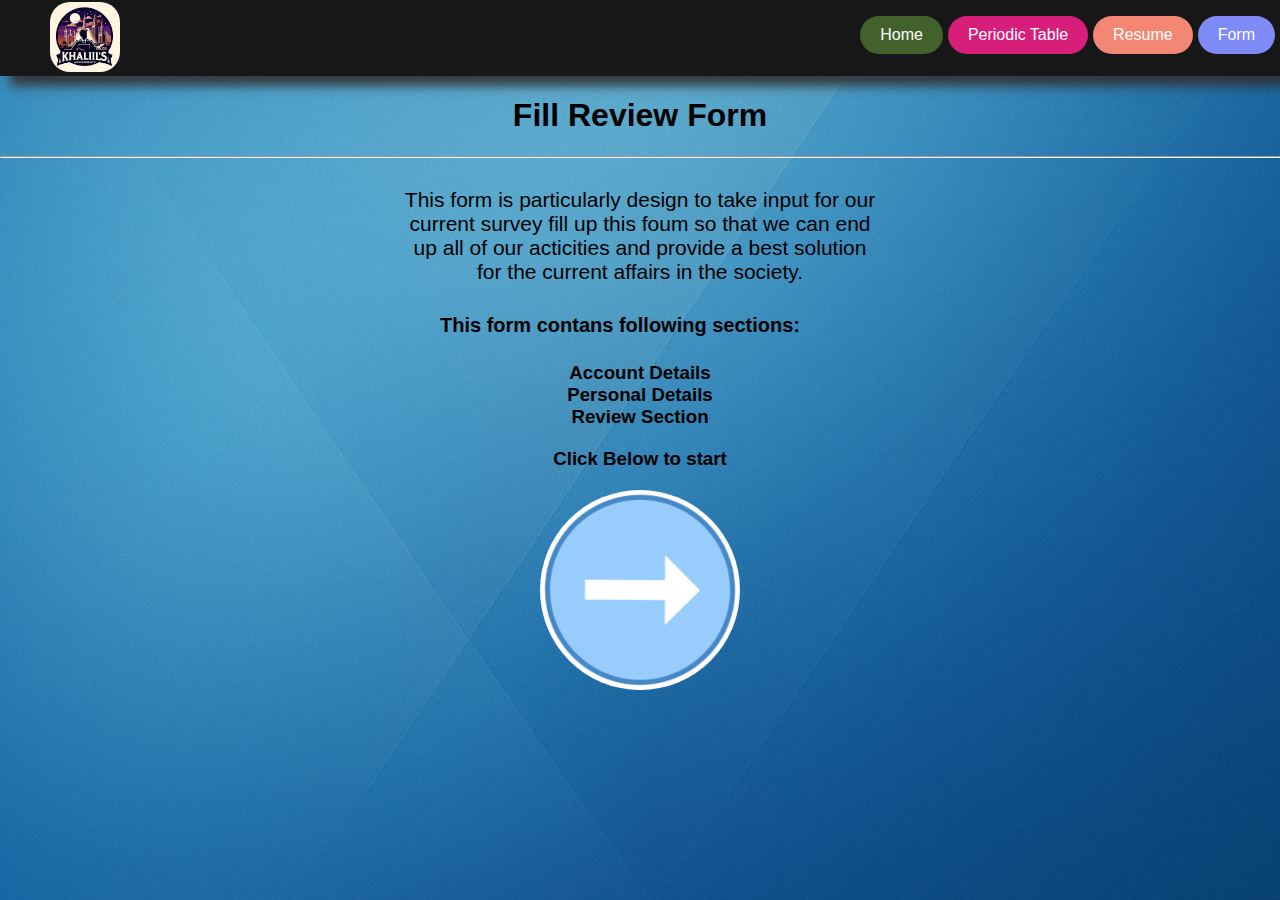
<file: index.htm>
<!DOCTYPE html>
<html lang="en">
  <head>
    <meta charset="UTF-8" />
    <meta name="viewport" content="width=device-width, initial-scale=1.0" />
    <title>Home</title>
    <link rel="stylesheet" href="styles.css" />
  </head>
  <body>
    <nav class="navbar-second">
        <div class="logo">
            <img src="./img/WhatsApp Image 2025-04-21 at 5.21.11 PM.jpeg" alt="logo">
        </div>
        <ul class="ul-navbar">
            <li class="btn-h">
                <a href="./index.html">
                    Home
                </a>
            </li>
            <li class="btn-periodic">
                <a href="./PeriodicTable.htm">
                    Periodic Table
                </a>
            </li>
            <li class="btn-resume">
                <a href="./resume.htm">
                    Resume
                </a>
            </li>
            <li class="btn-form">
                <a href="./index.htm">
                    Form
                </a>
            </li>
        </ul>
    </nav>

    <div class="file-review-sec">
        <h1>
            Fill Review Form
        </h1>
    </div>

    <hr>

    <div class="sec-sec">
        <p class="main-p">
            This form is particularly design to take input for our current survey fill up this foum so that we can end up all of our acticities and provide a best solution for the current affairs in the society.
        </p>
        <h1>
            This form contans following sections:
        </h1>

        <div class="details-sec">
        <h3 class="first-detail-h3">
            Account Details
        </h3>
        <h3 class="second-detail-h3">
            Personal Details
        </h3>
        <h3 class="third-detail-h3">
            Review Section
        </h3>

        <h3 class="fourth-detail-h3">
            Click Below to start
        </h3>
    </div>

      <a href="./AccountForm.htm">  <img src="./img/index.png" alt="arrow" class="arrow-img">  </a>
    </div>
  </body>
</html>
</file>
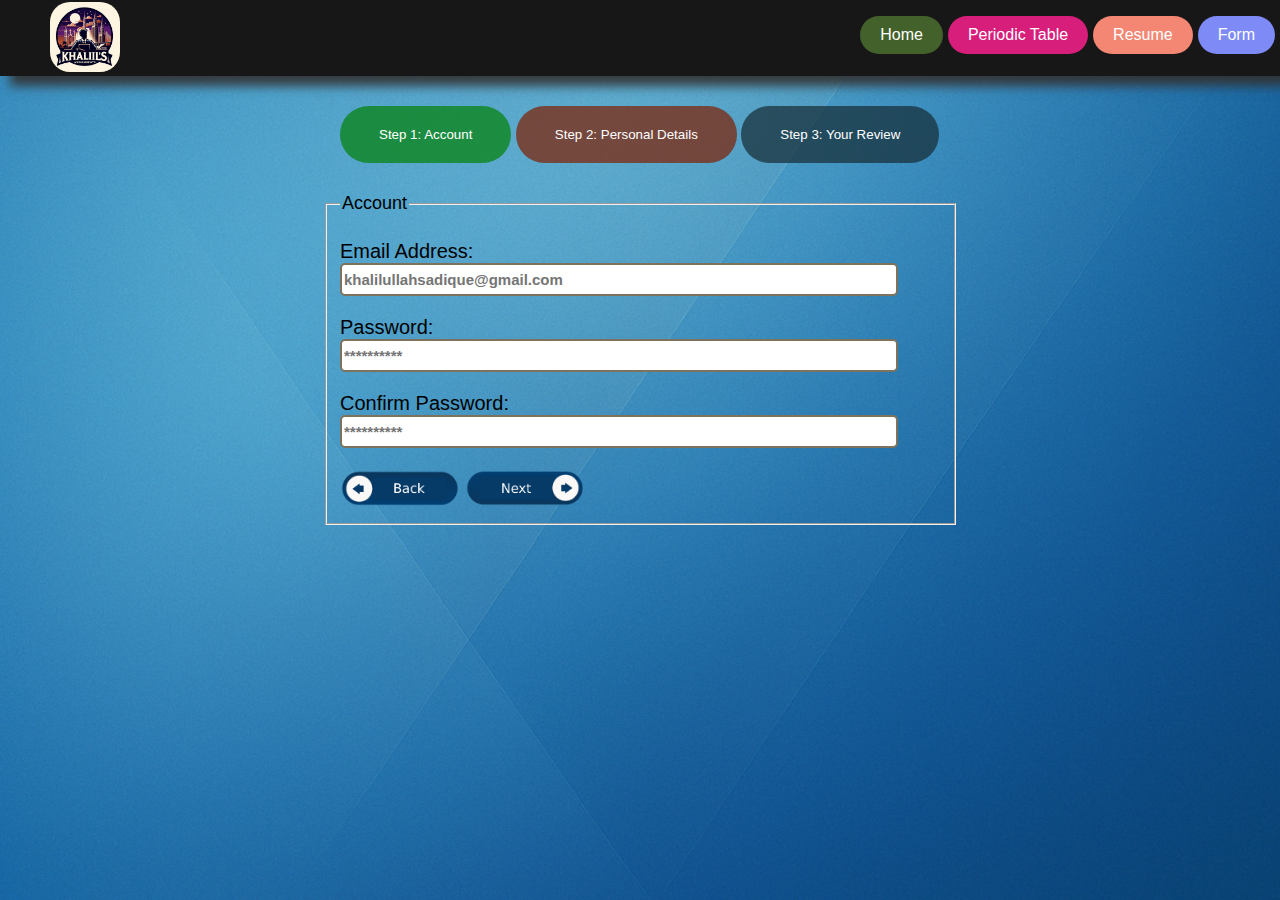
<file: AccountForm.htm>
<!DOCTYPE html>
<html lang="en">
<head>
    <meta charset="UTF-8">
    <meta name="viewport" content="width=device-width, initial-scale=1.0">
    <title>
        Account Form
    </title>
    <link rel="stylesheet" href="styles.css" />
</head>
<body>
    
    <nav class="navbar-second">
        <div class="logo">
            <img src="./img/WhatsApp Image 2025-04-21 at 5.21.11 PM.jpeg" alt="logo">
        </div>
        <ul class="ul-navbar">
            <li class="btn-h">
                <a href="./index.html">
                    Home
                </a>
            </li>
            <li class="btn-periodic">
                <a href="./PeriodicTable.htm">
                    Periodic Table
                </a>
            </li>
            <li class="btn-resume">
                <a href="./resume.htm">
                    Resume
                </a>
            </li>
            <li class="btn-form">
                <a href="./index.htm">
                    Form
                </a>
            </li>
        </ul>
    </nav>

    <div class="nav-sec">
        <!-- <ul class="nav-unorderd">
            <li id="step-1">
                Step 1: Account
            </li >
            <li  >
                Step 2: Personal Details
            </li>
            <li >
                Step 3: Your Review
            </li>
        </ul> -->

       <a href="#"> <button class="step-1">
            Step 1: Account
        </button></a>
       <a href="./PersonalDetails.htm"> <button class="step-2">
            Step 2: Personal Details
        </button></a>
        <a href="./YourReview.htm"><button class="step-3">
            Step 3: Your Review
        </button></a>
    
    </div>

    <div class="container">
        <fieldset>
            <legend>
                Account
            </legend>

            <label class="cus-label" for="Email Address">
                Email Address:
            </label>
            <input class="cus-input" type="email" name="Email Address" id="Email Address" placeholder="khalilullahsadique@gmail.com">

            <label class="cus-label" for="Password">
                Password:
            </label>
            <input class="cus-input" type="password" name="Password" id="Password" placeholder="**********">

            <label class="cus-label" for="Confirm Password">
                Confirm Password:
            </label>
            <input class="cus-input" type="password" name="Confirm Password" id="Confirm Password" placeholder="**********">
            <br>
           <a href="./index.htm"> <img src="./img/back.png" alt="back btn" class="b-n"></a>

           <a href="./PersonalDetails.htm"> <img src="./img/next.png" alt="next btn" class="b-n"></a>
        </fieldset>

        
    </div>



</body>
</html>
</file>
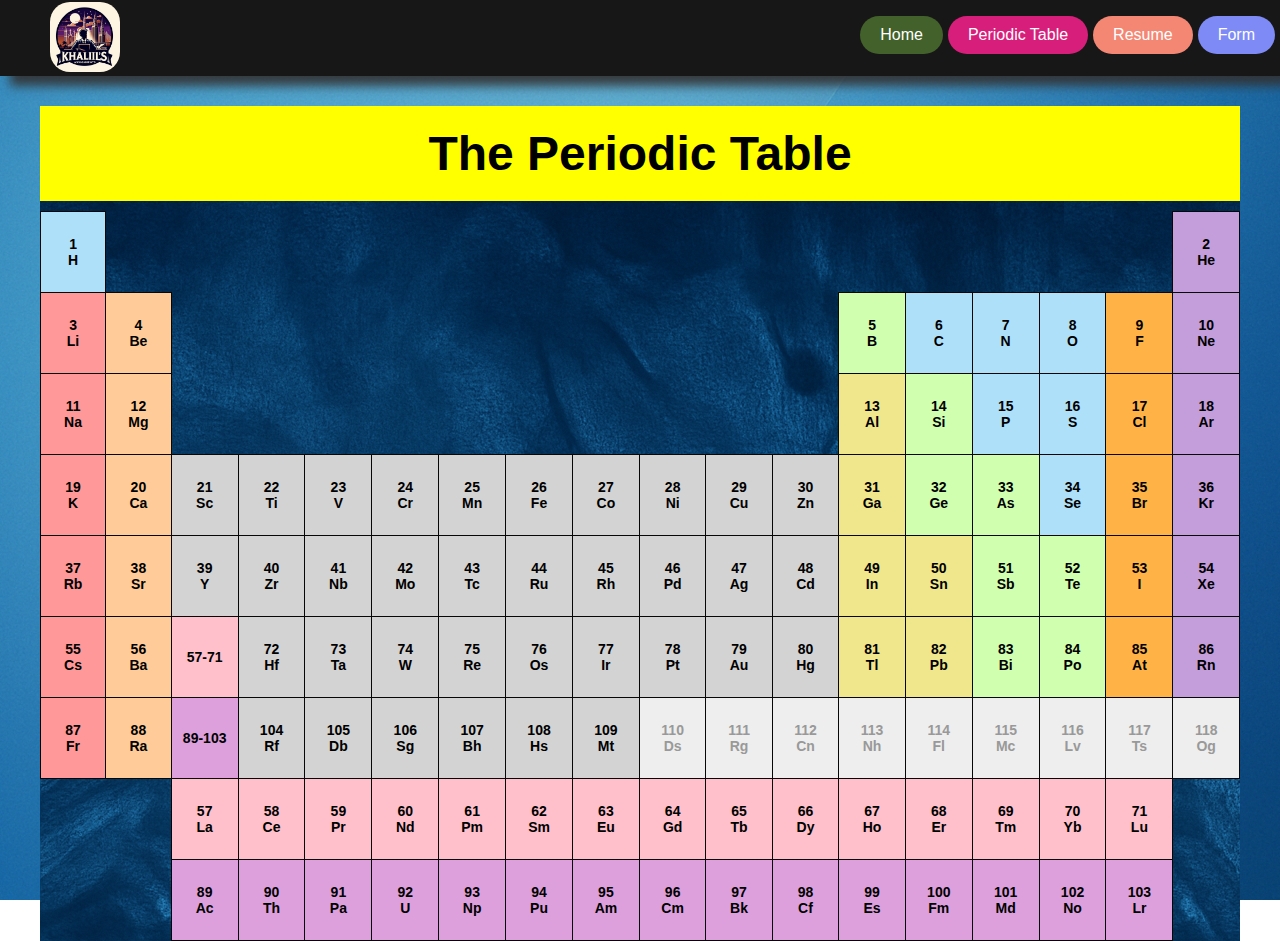
<file: PeriodicTable.htm>
<!DOCTYPE html>
<html lang="en">
<head>
    <meta charset="UTF-8">
    <meta name="viewport" content="width=device-width, initial-scale=1.0">
    <title>
      Periodic Table
    </title>
    <link rel="stylesheet" href="styles.css" />
</head>
<body>
      <nav class="navbar-second">
        <div class="logo">
            <img src="./img/WhatsApp Image 2025-04-21 at 5.21.11 PM.jpeg" alt="logo">
        </div>
        <ul class="ul-navbar">
            <li class="btn-h">
                <a href="./index.html">
                    Home
                </a>
            </li>
            <li class="btn-periodic">
                <a href="./PeriodicTable.htm">
                    Periodic Table
                </a>
            </li>
            <li class="btn-resume">
                <a href="./resume.htm">
                    Resume
                </a>
            </li>
            <li class="btn-form">
                <a href="./index.htm">
                    Form
                </a>
            </li>
        </ul>
    </nav>
    
    <div class="cus-container">
        <h1 class="title">The Periodic Table</h1>
        <table>
        
          <tr>
            <td class="nonmetal">1<br>H</td>
            <td colspan="16" class="empty"></td>
            <td class="noble-gas">2<br>He</td>
          </tr>
    
          <tr>
            <td class="alkali-metal">3<br>Li</td>
            <td class="alkaline-earth-metal">4<br>Be</td>
            <td colspan="10" class="empty"></td>
            <td class="metalloid">5<br>B</td>
            <td class="nonmetal">6<br>C</td>
            <td class="nonmetal">7<br>N</td>
            <td class="nonmetal">8<br>O</td>
            <td class="halogen">9<br>F</td>
            <td class="noble-gas">10<br>Ne</td>
          </tr>
    
          <!-- Row 3 -->
          <tr>
            <td class="alkali-metal">11<br>Na</td>
            <td class="alkaline-earth-metal">12<br>Mg</td>
            <td colspan="10" class="empty"></td>
            <td class="post-transition">13<br>Al</td>
            <td class="metalloid">14<br>Si</td>
            <td class="nonmetal">15<br>P</td>
            <td class="nonmetal">16<br>S</td>
            <td class="halogen">17<br>Cl</td>
            <td class="noble-gas">18<br>Ar</td>
          </tr>
    
          <!-- Row 4 -->
          <tr>
            <td class="alkali-metal">19<br>K</td>
            <td class="alkaline-earth-metal">20<br>Ca</td>
            <td class="transition-metal">21<br>Sc</td>
            <td class="transition-metal">22<br>Ti</td>
            <td class="transition-metal">23<br>V</td>
            <td class="transition-metal">24<br>Cr</td>
            <td class="transition-metal">25<br>Mn</td>
            <td class="transition-metal">26<br>Fe</td>
            <td class="transition-metal">27<br>Co</td>
            <td class="transition-metal">28<br>Ni</td>
            <td class="transition-metal">29<br>Cu</td>
            <td class="transition-metal">30<br>Zn</td>
            <td class="post-transition">31<br>Ga</td>
            <td class="metalloid">32<br>Ge</td>
            <td class="metalloid">33<br>As</td>
            <td class="nonmetal">34<br>Se</td>
            <td class="halogen">35<br>Br</td>
            <td class="noble-gas">36<br>Kr</td>
          </tr>
    
          <!-- Row 5 -->
          <tr>
            <td class="alkali-metal">37<br>Rb</td>
            <td class="alkaline-earth-metal">38<br>Sr</td>
            <td class="transition-metal">39<br>Y</td>
            <td class="transition-metal">40<br>Zr</td>
            <td class="transition-metal">41<br>Nb</td>
            <td class="transition-metal">42<br>Mo</td>
            <td class="transition-metal">43<br>Tc</td>
            <td class="transition-metal">44<br>Ru</td>
            <td class="transition-metal">45<br>Rh</td>
            <td class="transition-metal">46<br>Pd</td>
            <td class="transition-metal">47<br>Ag</td>
            <td class="transition-metal">48<br>Cd</td>
            <td class="post-transition">49<br>In</td>
            <td class="post-transition">50<br>Sn</td>
            <td class="metalloid">51<br>Sb</td>
            <td class="metalloid">52<br>Te</td>
            <td class="halogen">53<br>I</td>
            <td class="noble-gas">54<br>Xe</td>
          </tr>
    
          <!-- Row 6 -->
          <tr>
            <td class="alkali-metal">55<br>Cs</td>
            <td class="alkaline-earth-metal">56<br>Ba</td>
            <td class="lanthanoid">57-71</td>
            <td class="transition-metal">72<br>Hf</td>
            <td class="transition-metal">73<br>Ta</td>
            <td class="transition-metal">74<br>W</td>
            <td class="transition-metal">75<br>Re</td>
            <td class="transition-metal">76<br>Os</td>
            <td class="transition-metal">77<br>Ir</td>
            <td class="transition-metal">78<br>Pt</td>
            <td class="transition-metal">79<br>Au</td>
            <td class="transition-metal">80<br>Hg</td>
            <td class="post-transition">81<br>Tl</td>
            <td class="post-transition">82<br>Pb</td>
            <td class="metalloid">83<br>Bi</td>
            <td class="metalloid">84<br>Po</td>
            <td class="halogen">85<br>At</td>
            <td class="noble-gas">86<br>Rn</td>
          </tr>
    
          <!-- Row 7 -->
          <tr>
            <td class="alkali-metal">87<br>Fr</td>
            <td class="alkaline-earth-metal">88<br>Ra</td>
            <td class="actinoid">89-103</td>
            <td class="transition-metal">104<br>Rf</td>
            <td class="transition-metal">105<br>Db</td>
            <td class="transition-metal">106<br>Sg</td>
            <td class="transition-metal">107<br>Bh</td>
            <td class="transition-metal">108<br>Hs</td>
            <td class="transition-metal">109<br>Mt</td>
            <td class="unknown">110<br>Ds</td>
            <td class="unknown">111<br>Rg</td>
            <td class="unknown">112<br>Cn</td>
            <td class="unknown">113<br>Nh</td>
            <td class="unknown">114<br>Fl</td>
            <td class="unknown">115<br>Mc</td>
            <td class="unknown">116<br>Lv</td>
            <td class="unknown">117<br>Ts</td>
            <td class="unknown">118<br>Og</td>
          </tr>
    
          <!-- Lanthanides -->
          <tr>
            <td colspan="2" class="empty"></td>
            <td class="lanthanoid">57<br>La</td>
            <td class="lanthanoid">58<br>Ce</td>
            <td class="lanthanoid">59<br>Pr</td>
            <td class="lanthanoid">60<br>Nd</td>
            <td class="lanthanoid">61<br>Pm</td>
            <td class="lanthanoid">62<br>Sm</td>
            <td class="lanthanoid">63<br>Eu</td>
            <td class="lanthanoid">64<br>Gd</td>
            <td class="lanthanoid">65<br>Tb</td>
            <td class="lanthanoid">66<br>Dy</td>
            <td class="lanthanoid">67<br>Ho</td>
            <td class="lanthanoid">68<br>Er</td>
            <td class="lanthanoid">69<br>Tm</td>
            <td class="lanthanoid">70<br>Yb</td>
            <td class="lanthanoid">71<br>Lu</td>
          </tr>
    
          <!-- Actinides -->
          <tr>
            <td colspan="2" class="empty"></td>
            <td class="actinoid">89<br>Ac</td>
            <td class="actinoid">90<br>Th</td>
            <td class="actinoid">91<br>Pa</td>
            <td class="actinoid">92<br>U</td>
            <td class="actinoid">93<br>Np</td>
            <td class="actinoid">94<br>Pu</td>
            <td class="actinoid">95<br>Am</td>
            <td class="actinoid">96<br>Cm</td>
            <td class="actinoid">97<br>Bk</td>
            <td class="actinoid">98<br>Cf</td>
            <td class="actinoid">99<br>Es</td>
            <td class="actinoid">100<br>Fm</td>
            <td class="actinoid">101<br>Md</td>
            <td class="actinoid">102<br>No</td>
            <td class="actinoid">103<br>Lr</td>
          </tr>
        </table>
</body>
</html>
</file>
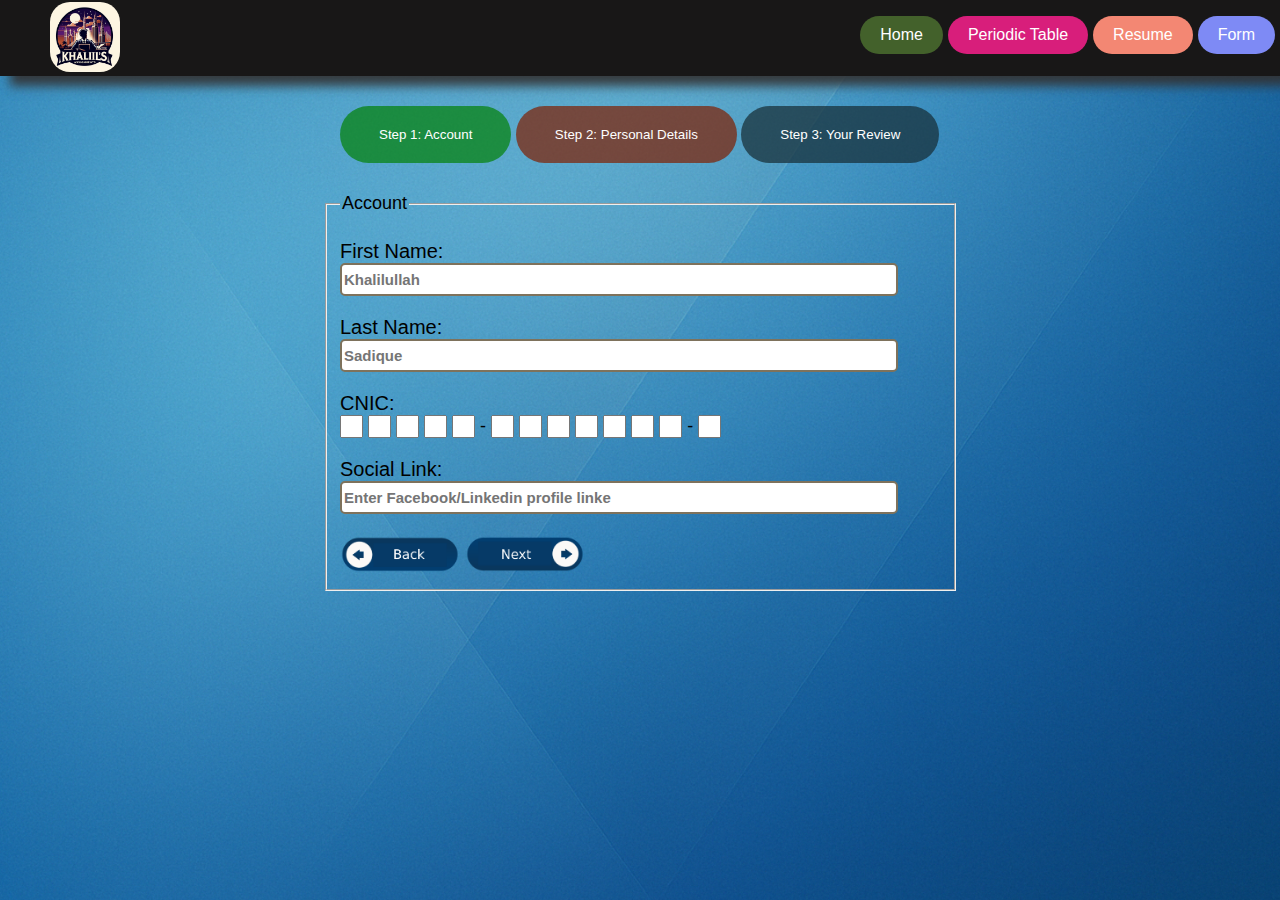
<file: PersonalDetails.htm>
<!DOCTYPE html>
<html lang="en">
<head>
    <meta charset="UTF-8">
    <meta name="viewport" content="width=device-width, initial-scale=1.0">
    <title>
        Personal Details
    </title>
    <link rel="stylesheet" href="styles.css" />
</head>
<body>
    <nav class="navbar-second">
        <div class="logo">
            <img src="./img/WhatsApp Image 2025-04-21 at 5.21.11 PM.jpeg" alt="logo">
        </div>
        <ul class="ul-navbar">
            <li class="btn-h">
                <a href="./index.html">
                    Home
                </a>
            </li>
            <li class="btn-periodic">
                <a href="./PeriodicTable.htm">
                    Periodic Table
                </a>
            </li>
            <li class="btn-resume">
                <a href="./resume.htm">
                    Resume
                </a>
            </li>
            <li class="btn-form">
                <a href="./index.htm">
                    Form
                </a>
            </li>
        </ul>
    </nav>

    <div class="nav-sec">
        <!-- <ul class="nav-unorderd">
            <li id="step-1">
                Step 1: Account
            </li >
            <li  >
                Step 2: Personal Details
            </li>
            <li >
                Step 3: Your Review
            </li>
        </ul> -->

        <a href="./AccountForm.htm"><button class="step-1">
            Step 1: Account
        </button></a>
        <button class="step-2">
            Step 2: Personal Details
        </button>
       <a href="./YourReview.htm"> <button class="step-3">
            Step 3: Your Review
        </button></a>
    
    </div>

    <div class="container">
        <fieldset>
            <legend>
                Account
            </legend>

            <form action="#">
            <label for="First Name" class="cus-label">
                First Name:
            </label>
            <input type="text" name="First Name" id="First Name" placeholder="Khalilullah" class="cus-input">
            <label for="Last Name" class="cus-label">
                Last Name:
            </label>
            <input type="text" name="Last Name" id="Last Name" placeholder="Sadique" class="cus-input">

            <label for="cnic" class="cnic-label">
                CNIC:
            </label>
            <input type="text" name="cnic1" id="cnic1" maxlength="1" size="1" class="cnic-input">
            <input type="text" name="cnic2" id="cnic2" maxlength="1" size="1" class="cnic-input">
            <input type="text" name="cnic3" id="cnic3" maxlength="1" size="1" class="cnic-input">
            <input type="text" name="cnic4" id="cnic4" maxlength="1" size="1" class="cnic-input">
            <input type="text" name="cnic5" id="cnic5" maxlength="1" size="1" class="cnic-input">
            -
            <input type="text" name="cnic1" id="cnic1" maxlength="1" size="1" class="cnic-input">
            <input type="text" name="cnic2" id="cnic2" maxlength="1" size="1" class="cnic-input">
            <input type="text" name="cnic3" id="cnic3" maxlength="1" size="1" class="cnic-input">
            <input type="text" name="cnic4" id="cnic4" maxlength="1" size="1" class="cnic-input">
            <input type="text" name="cnic5" id="cnic5" maxlength="1" size="1" class="cnic-input">
            <input type="text" name="cnic6" id="cnic6" maxlength="1" size="1" class="cnic-input">
            <input type="text" name="cnic7" id="cnic7" maxlength="1" size="1" class="cnic-input">
            -
            <input type="text" name="cnic3" id="cnic3" maxlength="1" size="1" class="cnic-input">
           
            
            
            
            <label for="Social link" class="cus-label">
                Social Link:
            </label>
            <input type="text" name="Social link" id="Social Link" placeholder="Enter Facebook/Linkedin profile linke" class="cus-input">
            
            <br>
           <a href="./AccountForm.htm"> <img src="./img/back.png" alt="back btn" class="b-n"></a>

           <a href="./YourReview.htm"> <img src="./img/next.png" alt="next btn" class="b-n"></a>

        </form>
        </fieldset>

        
    </div>



</body>
</html>
</file>
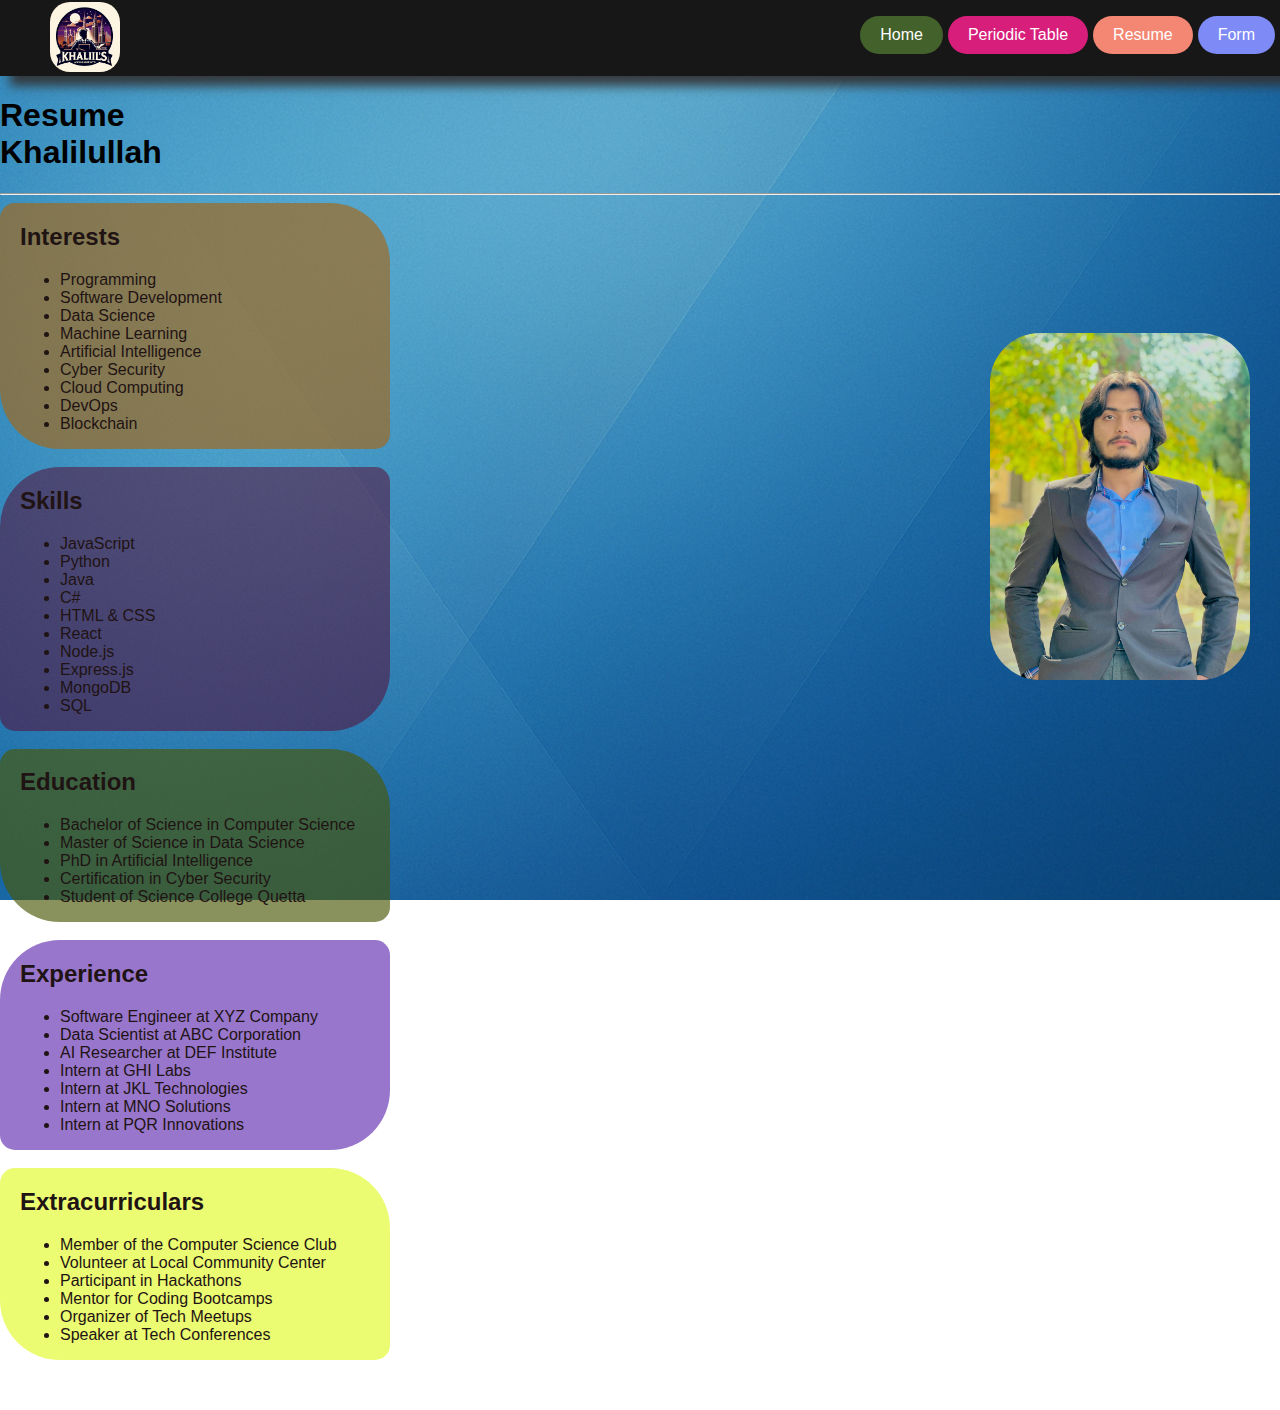
<file: resume.htm>
<!DOCTYPE html>
<html lang="en">
<head>
    <meta charset="UTF-8">
    <meta name="viewport" content="width=device-width, initial-scale=1.0">
    <title>
        Resume
    </title>
    <link rel="stylesheet" href="styles.css" />
</head>
<body>
    <nav class="navbar-second">
        <div class="logo">
            <img src="./img/WhatsApp Image 2025-04-21 at 5.21.11 PM.jpeg" alt="logo">
        </div>
        <ul class="ul-navbar">
            <li class="btn-h">
                <a href="./index.html">
                    Home
                </a>
            </li>
            <li class="btn-periodic">
                <a href="./PeriodicTable.htm">
                    Periodic Table
                </a>
            </li>
            <li class="btn-resume">
                <a href="./resume.htm">
                    Resume
                </a>
            </li>
            <li class="btn-form">
                <a href="./index.htm">
                    Form
                </a>
            </li>
        </ul>
    </nav>
    <div class="resume-container">
        <h1 class="resume-title">Resume <br> Khalilullah</h1>
        <hr>
        <div class="resume-content">
            <h2> 
                Interests
            </h2>
            <ul class="interests-list">
                <li class="interests-section">
                    Programming 
                </li>
                <li class="interests-section">
                    Software Development
                </li>
                <li class="interests-section">
                    Data Science
                </li>   
                <li class="interests-section">
                    Machine Learning    
                </li>
                <li class="interests-section">
                    Artificial Intelligence
                </li>
                <li class="interests-section">
                    Cyber Security
                </li>
                <li class="interests-section">
                    Cloud Computing
                </li>
                <li class="interests-section">
                    DevOps
                </li>
                <li class="interests-section">
                    Blockchain
                </li>
            </ul>     
        </div> 
        <div class="resume-img">
            <img class="sec-img" src="./img/WhatsApp Image 2025-04-23 at 12.56.24_2f02cd65.jpg" alt="">
        </div>
        <br>
        <br>
            <div class="contain-resu">
            <h2> 
                Skills
            </h2> 
            <ul>

                <li class="skills-section">JavaScript</li>
                <li class="skills-section">Python</li>
                <li class="skills-section">Java</li>
                <li class="skills-section">C#</li>
                <li class="skills-section">HTML & CSS</li>
                <li class="skills-section">React</li>
                <li class="skills-section">Node.js</li>
                <li class="skills-section">Express.js</li>
                <li class="skills-section">MongoDB</li>
                <li class="skills-section">SQL</li>
            </ul>
        </div>
        <br>
        <br>

        <div class="con-resu">

        
            <h2> 
                Education   
            </h2>
            <ul>
                <li class="education-section">Bachelor of Science in Computer Science</li>
                <li class="education-section">Master of Science in Data Science</li>
                <li class="education-section">PhD in Artificial Intelligence</li>
                <li class="education-section">Certification in Cyber Security</li>
                <li class="education-section">Student of Science College Quetta</li>
            </ul>
        </div>
        <br>
        <br>

        <div class="c-r">
            <h2> 
                Experience
            </h2>
            <ul>
                <li class="experience-section">Software Engineer at XYZ Company</li>
                <li class="experience-section">Data Scientist at ABC Corporation</li>
                <li class="experience-section">AI Researcher at DEF Institute</li>
                <li class="experience-section">Intern at GHI Labs</li>
                <li class="experience-section">Intern at JKL Technologies</li>
                <li class="experience-section">Intern at MNO Solutions</li>
                <li class="experience-section">Intern at PQR Innovations</li>
                </ul>
            </div>
<br>
<br>

            <div class="re-cnotain">
                <h2>
                   Extracurriculars
                </h2>
                <ul>
                    <li class="extracurriculars-section">Member of the Computer Science Club</li>
                    <li class="extracurriculars-section">Volunteer at Local Community Center</li>
                    <li class="extracurriculars-section">Participant in Hackathons</li>
                    <li class="extracurriculars-section">Mentor for Coding Bootcamps</li>
                    <li class="extracurriculars-section">Organizer of Tech Meetups</li>
                    <li class="extracurriculars-section">Speaker at Tech Conferences</li>
                    </ul>
                </div>

           
        
    
        </div>

        <!-- <div class="flex-container">
            <div class="item">
                <h2> 
                    Interests
                </h2>
                <ul class="interests-list">
                    <li class="interests-section">
                        Programming 
                    </li>
                    <li class="interests-section">
                        Software Development
                    </li>
                    <li class="interests-section">
                        Data Science
                    </li>   
                    <li class="interests-section">
                        Machine Learning    
                    </li>
                    <li class="interests-section">
                        Artificial Intelligence
                    </li>
                    <li class="interests-section">
                        Cyber Security
                    </li>
                    <li class="interests-section">
                        Cloud Computing
                    </li>
                    <li class="interests-section">
                        DevOps
                    </li>
                    <li class="interests-section">
                        Blockchain
                    </li>
                </ul>
            </div>
            <div class="item">
                <img class="texti-sec" src="./img/WhatsApp Image 2025-04-23 at 12.56.24_2f02cd65.jpg" alt="">
            </div> -->

    </body>
    </html>
</file>
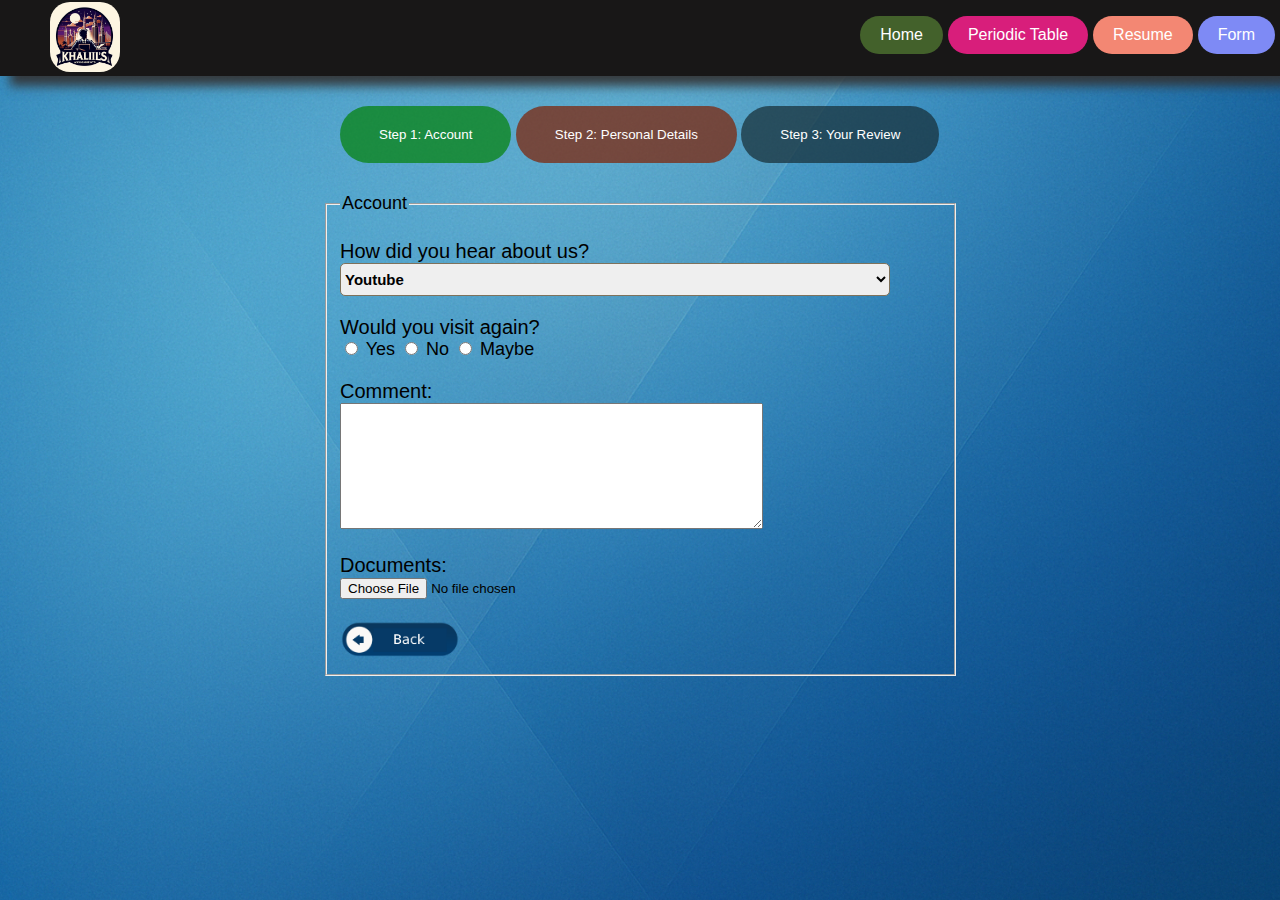
<file: YourReview.htm>
<!DOCTYPE html>
<html lang="en">
<head>
    <meta charset="UTF-8">
    <meta name="viewport" content="width=device-width, initial-scale=1.0">
    <title>
        Your Review
    </title>
    <link rel="stylesheet" href="styles.css" />
</head>
<body>
    <nav class="navbar-second">
        <div class="logo">
            <img src="./img/WhatsApp Image 2025-04-21 at 5.21.11 PM.jpeg" alt="logo">
        </div>
        <ul class="ul-navbar">
            <li class="btn-h">
                <a href="./index.html">
                    Home
                </a>
            </li>
            <li class="btn-periodic">
                <a href="./PeriodicTable.htm">
                    Periodic Table
                </a>
            </li>
            <li class="btn-resume">
                <a href="./resume.htm">
                    Resume
                </a>
            </li>
            <li class="btn-form">
                <a href="./index.htm">
                    Form
                </a>
            </li>
        </ul>
    </nav>

    <div class="nav-sec">
        <!-- <ul class="nav-unorderd">
            <li id="step-1">
                Step 1: Account
            </li >
            <li  >
                Step 2: Personal Details
            </li>
            <li >
                Step 3: Your Review
            </li>
        </ul> -->

        <a href="./AccountForm.htm"><button class="step-1">
            Step 1: Account
        </button></a>
      <a href="./PersonalDetails.htm">  <button class="step-2">
            Step 2: Personal Details
        </button></a>
       <a href="./YourReview.htm"> <button class="step-3">
            Step 3: Your Review
        </button></a>
    
    </div>

    <div class="container">
        <fieldset>
            <legend>
                Account
            </legend>

            <form action="#">
            <label for="about us" class="cus-label">
                How did you hear about us?
            </label>
           <select name="select your option" id="select your option" class="cus-input">
            <option value="select your option" disabled>
                select your option
            </option>
            <option value="Youtube">
                Youtube 
            </option>
            <option value="Facebook">
                Facebook
            </option>
            <option value="From a friend">
                From a friend
            </option>
           </select>

           <label for="Would you visit again" class="radio-label-visit">
            Would you visit again?
           </label>
           <input type="radio" name="Would you visit again" id="Would you visit again" class="radio-input">
           <label for="Yes" class="radio-label">
            Yes
          </label>
          <input type="radio" name="Would you visit again" id="Would You Visit again" class="radio-input">
          <label for="No" class="radio-label">
            No
          </label>
          <input type="radio" name="Would you visit again" id="Would you visit again" class="radio-input">
          <label for="Maybe" class="radio-label">
            Maybe
          </label>
                  
          <label for="comment" class="cus-label">Comment:</label>
    <textarea id="comment" name="comment" rows="8" cols="50" required></textarea>

          <label for="Documents" class="cus-label">
            Documents:
          </label>
          <input type="file" name="Documents" id="Documents" placeholder="Choose file" class="document-imput">

            <br>
           <a href="./PersonalDetails.htm"> <img src="./img/back.png" alt="back btn" class="b-n"></a>

           <!-- <a href=""> <img src="./img/next.png" alt="next btn" class="b-n"></a> -->

        </form>
        </fieldset>

        
    </div>



</body>
</html>
</file>
<file: styles.css>
html , body {
    margin: 0;
    padding: 0;
    height: 100%;
    font-family: Arial, Helvetica, sans-serif;
    box-sizing: border-box;
}
body {
    background-image: url("./img/img\ 3\ background.png");
    background-size: cover;
    background-repeat: no-repeat;
    background-position: center;
    background-attachment: fixed;

}

.arrow-img {
    border-radius: 100px;
    transition: transform 0.125s;
}

.arrow-img:hover {
    transform: scale(1.15);
}

.logo {
    display: inline-block;
    margin-left: 50px;
    margin-top: 2px;
}

.logo img {
    width: 70px;
    display: inline;
    border-radius: 20px;
}

.navbar-second{
    background-color: #181717;
    color: #fff;
    overflow: hidden;
    box-shadow: 10px 10px 10px rgba(51, 49, 49, 0.9);
}

.ul-navbar {
    list-style: none;
    display: flex;
    float: right;
   
}

.navbar-second a {
    text-decoration: none;
    color: white;
}

.btn-h {
    list-style: none;
    display: flex;
    float: right;
    background-color: #43612b;
    padding-top: 10px;
    padding-bottom: 10px;
    padding-left: 20px;
    padding-right: 20px;
    border-radius: 20px;
    margin-right: 5px;
    transition: transform 0.5s , margin-right 0.5s;
}

.btn-h:active {
    opacity: 0.8;
}

.btn-h:hover {
    transform: scale(1.25);
    margin-right: 20px;
}

.btn-periodic {
    background-color: #d81e7b;
    padding-top: 10px;
    padding-bottom: 10px;
    padding-left: 20px;
    padding-right: 20px;
    border-radius: 20px;
    margin-right: 5px;
    transition: transform 0.5s , margin-right 0.5s , margin-left 0.5s;
}
.btn-periodic:hover{
    transform: scale(1.25);
    margin-right: 20px;
    margin-left: 15px;
}

.btn-resume {
    background-color: #f38773;
    padding-top: 10px;
    padding-bottom: 10px;
    padding-left: 20px;
    padding-right: 20px;
    border-radius: 20px;
    margin-right: 5px;
    transition: transform 0.5s , margin-right 0.5s , margin-left 0.5s;
}


.btn-resume:hover{
    transform: scale(1.25);
    margin-right: 20px;
    margin-left: 15px;
}

.btn-form {
    background-color: #7e8af5;
    padding-top: 10px;
    padding-bottom: 10px;
    padding-left: 20px;
    padding-right: 20px;
    border-radius: 20px;
    margin-right: 5px;
    transition: transform 0.5s , margin-right 0.5s , margin-left 0.5s;
}
.btn-form:hover{
    transform: scale(1.25);
    margin-right: 20px;
    margin-left: 15px;
}

.file-review-sec h1 {
    text-align: center;

}

.main-p {
    width: 480px;
    margin: 10px auto;
    text-align: center;
    font-size: 21px;
    margin-top: 30px;
    margin-bottom: 30px;
}

.sec-sec {
    width: 900px;
    margin: auto;
}

.sec-sec h1 {

    width: 400px;
    margin: auto;
    font-size: 20px;
}

.first-detail-h3 {
    width: 150px;
    margin: auto;
    text-align: center;
}

.second-detail-h3 {
    width: 150px;
    margin: auto;
    text-align: center;
}

.third-detail-h3 {
    width: 150px;
    margin: auto;
    text-align: center;
}

.fourth-detail-h3 {
    width: 180px;
    margin: auto;
    text-align: center;
    margin-top: 20px;
}

.details-sec {
    margin-top: 25px;
}

.sec-sec img {
    margin-top: 20px;
    max-width: 200px;
    margin-left: 350px;
}

.nav-sec {
    width: 600px;
    margin: auto;
    margin-top: 30px;
    margin-bottom: 30px;
}

.step-1 {
    background-color: rgba(0, 128, 0, 0.682);
    border: none;
    padding-top: 21px;
    padding-bottom: 21px;
    padding-left: 39px;
    padding-right: 39px;
    color: white;
    cursor: pointer;
    border-radius: 30px;
    transition: box-shadow 0.25s;
}

.step-1:active {
    opacity: 0.7;
}

.step-1:hover {
    box-shadow: 10px 10px 10px rgba(0, 0, 0, 0.4);
}

.step-2 {
    background-color: rgba(128, 30, 0, 0.699);
    border: none;
    padding-top: 21px;
    padding-bottom: 21px;
    padding-left: 39px;
    padding-right: 39px;
    color: white;
    cursor: pointer;
    border-radius: 30px;
    transition: box-shadow 0.25s;
}

.step-2:active {
    opacity: 0.7;
}

.step-2:hover {
    box-shadow: 10px 10px 10px rgba(0, 0, 0, 0.4);
}

.step-3 {
    background-color: rgba(20, 41, 48, 0.692);
    border: none;
    padding-top: 21px;
    padding-bottom: 21px;
    padding-left: 39px;
    padding-right: 39px;
    color: white;
    cursor: pointer;
    border-radius: 30px;
    transition: box-shadow 0.25s;
}

.step-3:active {
    opacity: 0.7;
}

.step-3:hover {
    box-shadow: 10px 10px 10px rgba(0, 0, 0, 0.4);
}

.b-n {
    width: 120px;
    cursor: pointer;
    margin-top: 22px;
    transition: transform 0.125s;
}

.b-n:active {
    opacity: 0.8;
}

.b-n:hover {
    transform: scale(1.15);
}

fieldset {
    width: 100%;
    max-width: 600px;
    font-size: 18px;
    margin: auto;
    margin-bottom: 300px;
}

.cus-label {
    display: block;
    font-size: 20px;

}

.cus-input {
    width: 100vw;
    max-width: 550px;
    font-size: 15px;
    font-weight: bold;
    padding-top: 6px;
    padding-bottom: 6px;
    border-radius: 5px;
    border-style: solid;
    border-color: rgb(126, 114, 92);

}

.cus-label {
    margin-top: 20px;
}

.cnic-label {
    display: block;
    margin-top: 20px;
    font-size: 20px;
}

.cnic-input {
    width: 15px;
    font-size: 15px;
}

.radio-label-visit {
    display: block;
    margin-top: 20px;
    font-size: 20px;
}



.cus-container {
    max-width: 1200px;
    margin: 30px auto;
    background-image: url("./img/ChatGPT\ Image\ Apr\ 23\,\ 2025\,\ 12_51_16\ AM.png");
  
}

.title {
    background: yellow;
    text-align: center;
    font-size: 48px;
    margin: 0;
    padding: 20px;
    margin-bottom: 10px;
}

table {
    border-collapse: collapse;
    margin: auto;

}

td {
    width: 50px;
    height: 50px;
    text-align: center;
    vertical-align: middle;
    border: 1px solid #252424;
    font-weight: bold;


}

.empty {
    border: none;
    background: none;
}

table {
    border-collapse: collapse;
    margin: auto;

}

td {

    border: 1px solid #070707;
    padding: 10px;
    width: 60px;
    height: 60px;
    vertical-align: middle;
    text-align: center;
    font-weight: bold;
    font-size: 14px;
    transition: transform 0.2s;
    cursor: pointer;
}

td:hover {
    transform: scale(1.20);
    box-shadow: 0 0 10px rgba(0, 0, 0, 0.2);
    border-radius: 5px;
}


.empty {
    border: none;
    background-color: transparent;
}


.nonmetal {
    background-color: #aee1f9;
}

.halogen {
    background-color: #ffb347;
}

.noble-gas {
    background-color: #c49ddb;
}

.alkali-metal {
    background-color: #ff9999;
}

.alkaline-earth-metal {
    background-color: #ffcc99;
}

.metalloid {
    background-color: #d1ffb0;
}

.transition-metal {
    background-color: #d3d3d3;
}

.post-transition {
    background-color: #f0e68c;
}

.lanthanoid {
    background-color: #ffc0cb;
}

.actinoid {
    background-color: #dda0dd;
}

.unknown {
    background-color: #eeeeee;
    color: #999;
}

.resume-container{
    max-width: 1300px;

    margin: 20px  auto;
    height: 100vh;
}

.resume-content{
    border-top-right-radius: 60px ;
    border-bottom-left-radius: 60px ;
    border-bottom-right-radius: 15px ;
    border-top-left-radius: 15px ;
    background-color: #a66715a7;
    width: 100%;
    max-width: 370px;
    display: inline-block;
    color: rgb(31, 19, 19);
    padding-left: 20px;
}
.contain-resu{
    border-top-right-radius: 15px ;
    border-bottom-left-radius: 15px ;
    border-bottom-right-radius: 60px ;
    border-top-left-radius: 60px ;
    background-color: #5a042c83;
    width: 100%;
    max-width: 370px;
    display: inline-block;
    color: rgb(31, 19, 19);
    padding-left: 20px;
}
.con-resu{
    border-top-right-radius: 60px ;
    border-bottom-left-radius: 60px ;
    border-bottom-right-radius: 15px ;
    border-top-left-radius: 15px ;
    background-color: #495706a6;
    width: 100%;
    max-width: 370px;
    display: inline-block;
    color: rgb(31, 19, 19);
    padding-left: 20px; 
}
.c-r{
    border-top-right-radius: 15px ;
    border-bottom-left-radius: 15px ;
    border-bottom-right-radius: 60px ;
    border-top-left-radius: 60px ;
    background-color: #4d15a695;
    width: 100%;
    max-width: 370px;
    display: inline-block;
    color: rgb(31, 19, 19);
    padding-left: 20px; 
}
.re-cnotain{
    border-top-right-radius: 60px ;
    border-bottom-left-radius: 60px ;
    border-bottom-right-radius: 15px ;
    border-top-left-radius: 15px ;
    background-color: #dcf80a93;
    width: 100%;
    max-width: 370px;
    display: inline-block;
    color: rgb(31, 19, 19);
    padding-left: 20px; 
    margin-bottom: 50px;
}

.resume-img{

   width: 100%;
   max-width: 390px;
    float: right;
    height: 249px;
    
}
.sec-img{
   width: 260px;
    border-radius: 50px;
    margin-left: 100px;
    margin-top: 130px;
    cursor: pointer;
    transition: transform 0.125s;
}
.sec-img:hover{
    transform: scale(1.15);
    
}
</file>
